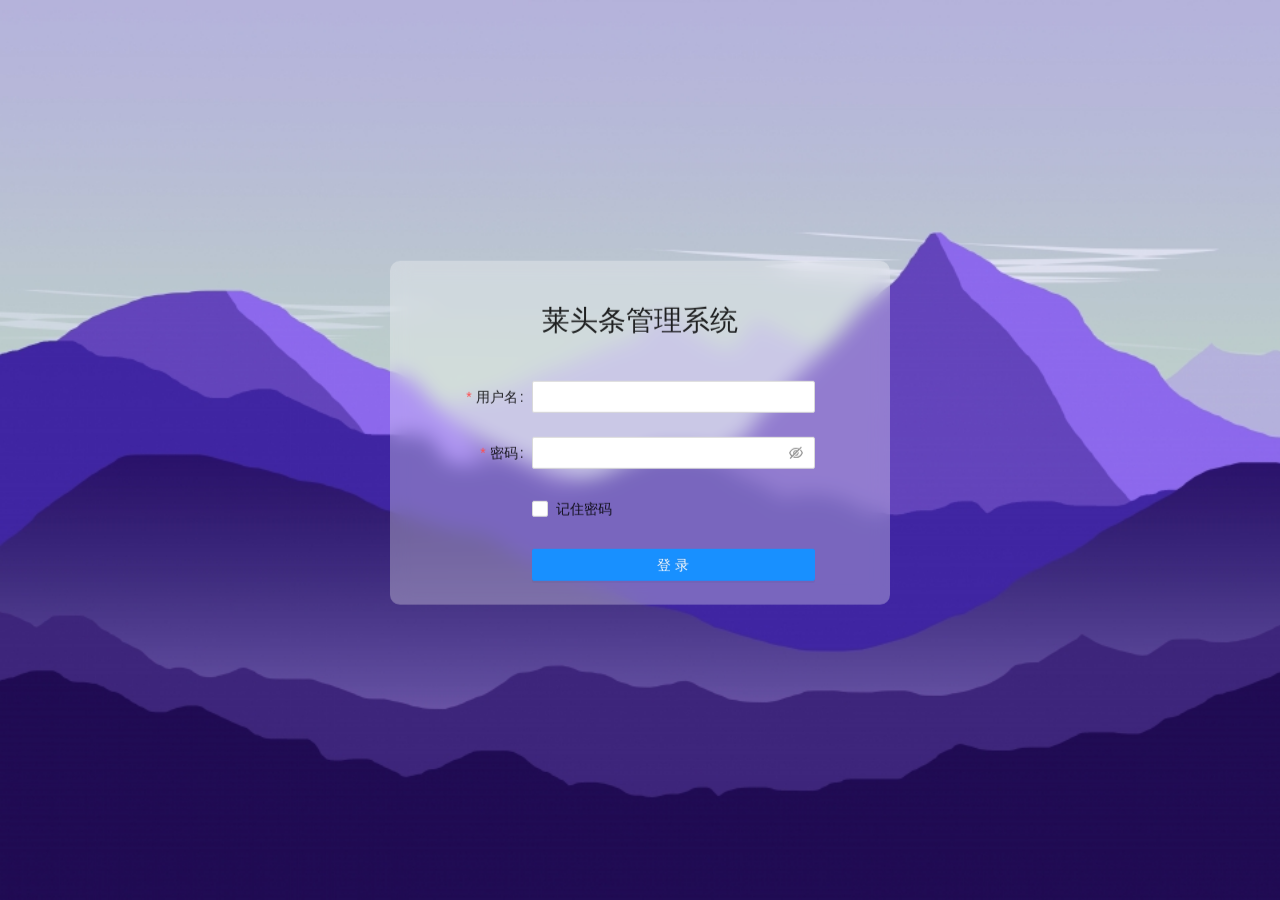
<file: index.html>
<!DOCTYPE html>
<html lang="en">
  <head>
    <meta charset="UTF-8">
    <link rel="icon" href="/favicon.ico">
    <meta name="viewport" content="width=device-width, initial-scale=1.0">
    <title>Vite App</title>
    <script type="module" crossorigin src="./assets/index.2d3599e9.js"></script>
    <link rel="stylesheet" href="./assets/index.ef273987.css">
  </head>
  <body>
    <div id="app"></div>
    
  </body>
</html>
</file>
